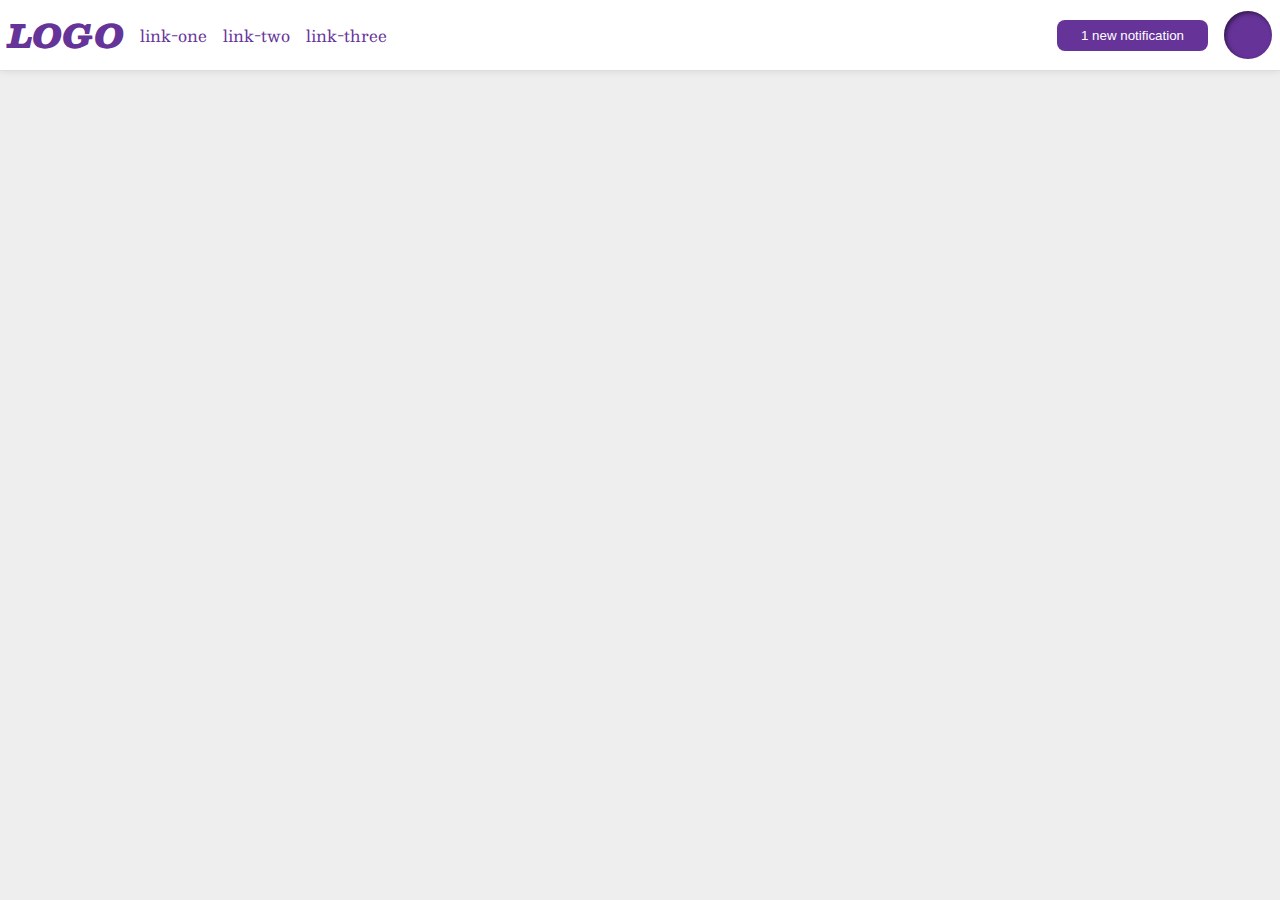
<file: flex/03-flex-header-2/index.html>
<!DOCTYPE html>
<html lang="en">
  <head>
    <meta charset="UTF-8">
    <meta http-equiv="X-UA-Compatible" content="IE=edge">
    <meta name="viewport" content="width=device-width, initial-scale=1.0">
    <title>Flex Header 2</title>
    <link rel="stylesheet" href="style.css">
  </head>
  <body>
    <div class="header">
      <div class="left">
        <div class="logo">
          LOGO
        </div>
        <ul class="links">
          <li><a href="https://google.com">link-one</a></li>
          <li><a href="https://google.com">link-two</a></li>
          <li><a href="https://google.com">link-three</a></li>
        </ul>
      </div>
      <div class="right">
        <button class="notifications">
          1 new notification
        </button>
        <div class="profile-image"></div>
      </div>
      
    </div>
  </body>
</html>
</file>
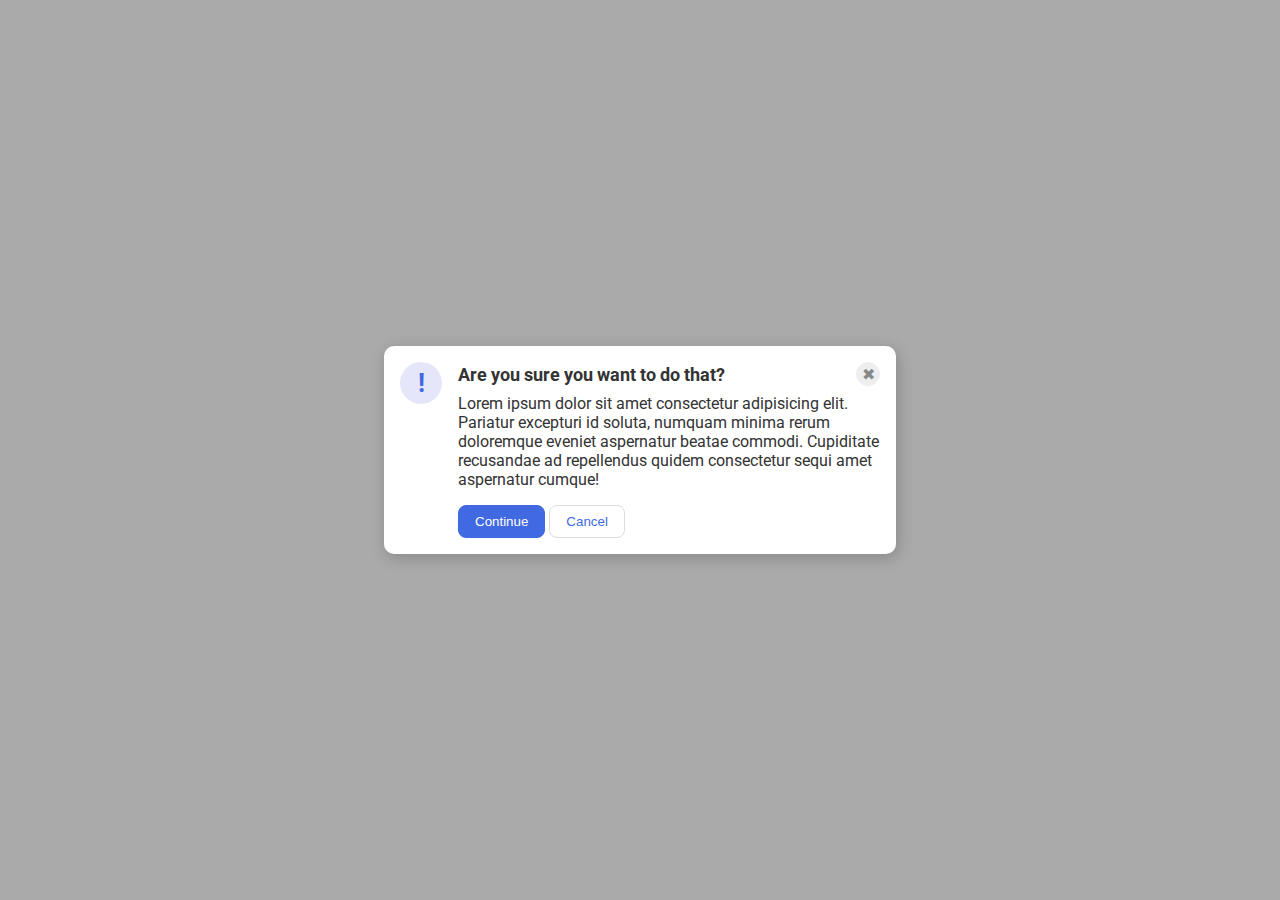
<file: flex/05-flex-modal/index.html>
<!DOCTYPE html>
<html lang="en">
  <head>
    <meta charset="UTF-8">
    <meta http-equiv="X-UA-Compatible" content="IE=edge">
    <meta name="viewport" content="width=device-width, initial-scale=1.0">
    <link rel="stylesheet" href="style.css">
    <title>Modal</title>
  </head>
  <body>
    <div class="modal">
      <div class="icon">!</div>

      <div class="container">
        <div class="line1">
          <div class="header">Are you sure you want to do that?</div>
          <button class="close-button">✖</button>

        </div>
          
        <div class="text">Lorem ipsum dolor sit amet consectetur adipisicing elit. Pariatur excepturi id soluta, numquam minima rerum doloremque eveniet aspernatur beatae commodi. Cupiditate recusandae ad repellendus quidem consectetur sequi amet aspernatur cumque!</div>
        <button class="continue">Continue</button>
        <button class="cancel">Cancel</button>
      </div>
      
    </div>
  </body>
</html>
</file>
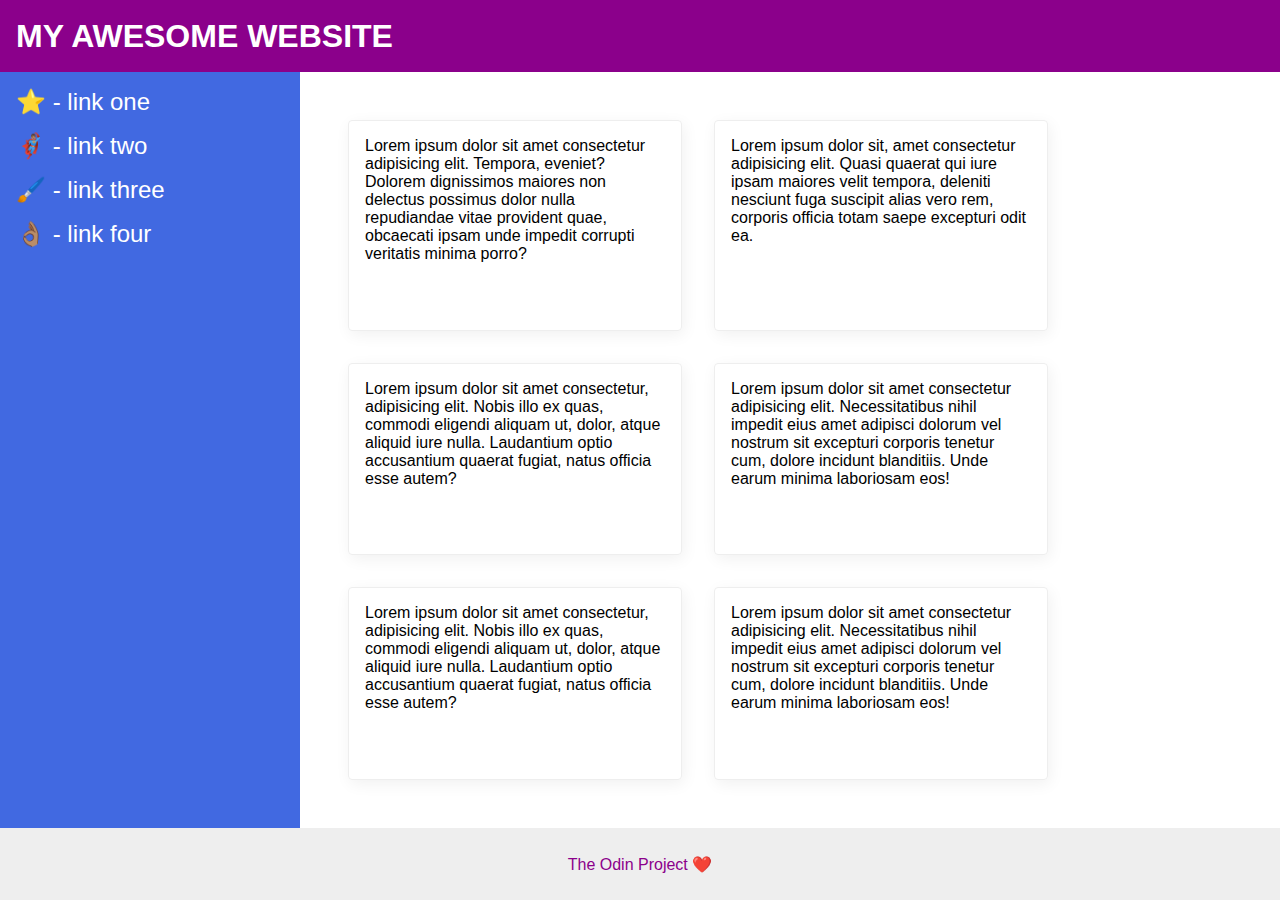
<file: flex/07-flex-layout-2/index.html>
<!DOCTYPE html>
<html lang="en">
  <head>
    <meta charset="UTF-8">
    <meta http-equiv="X-UA-Compatible" content="IE=edge">
    <meta name="viewport" content="width=device-width, initial-scale=1.0">
    <title>The Holy Grail</title>
    <link rel="stylesheet" href="style.css">
  </head>
  <body>
    <div class="header">
      MY AWESOME WEBSITE
    </div>
    
      <div class="center">
        <div class="sidebar">
          <ul>
            <li><a href="#">⭐ - link one</a></li>
            <li><a href="#">🦸🏽‍♂️ - link two</a></li>
            <li><a href="#">🖌️ - link three</a></li>
            <li><a href="#">👌🏽 - link four</a></li>
          </ul>
        </div>
      
          <div class="cards">
            <div class="card">Lorem ipsum dolor sit amet consectetur adipisicing elit. Tempora, eveniet? Dolorem dignissimos maiores non delectus possimus dolor nulla repudiandae vitae provident quae, obcaecati ipsam unde impedit corrupti veritatis minima porro?</div>
            <div class="card">Lorem ipsum dolor sit, amet consectetur adipisicing elit. Quasi quaerat qui iure ipsam maiores velit tempora, deleniti nesciunt fuga suscipit alias vero rem, corporis officia totam saepe excepturi odit ea.</div>
            <div class="card">Lorem ipsum dolor sit amet consectetur, adipisicing elit. Nobis illo ex quas, commodi eligendi aliquam ut, dolor, atque aliquid iure nulla. Laudantium optio accusantium quaerat fugiat, natus officia esse autem?</div>
            <div class="card">Lorem ipsum dolor sit amet consectetur adipisicing elit. Necessitatibus nihil impedit eius amet adipisci dolorum vel nostrum sit excepturi corporis tenetur cum, dolore incidunt blanditiis. Unde earum minima laboriosam eos!</div>
            <div class="card">Lorem ipsum dolor sit amet consectetur, adipisicing elit. Nobis illo ex quas, commodi eligendi aliquam ut, dolor, atque aliquid iure nulla. Laudantium optio accusantium quaerat fugiat, natus officia esse autem?</div>
            <div class="card">Lorem ipsum dolor sit amet consectetur adipisicing elit. Necessitatibus nihil impedit eius amet adipisci dolorum vel nostrum sit excepturi corporis tenetur cum, dolore incidunt blanditiis. Unde earum minima laboriosam eos!</div>
          </div>
    
      </div>       
     
       <div class="footer">
          The Odin Project ❤️
        </div>
  </body>
</html>
</file>
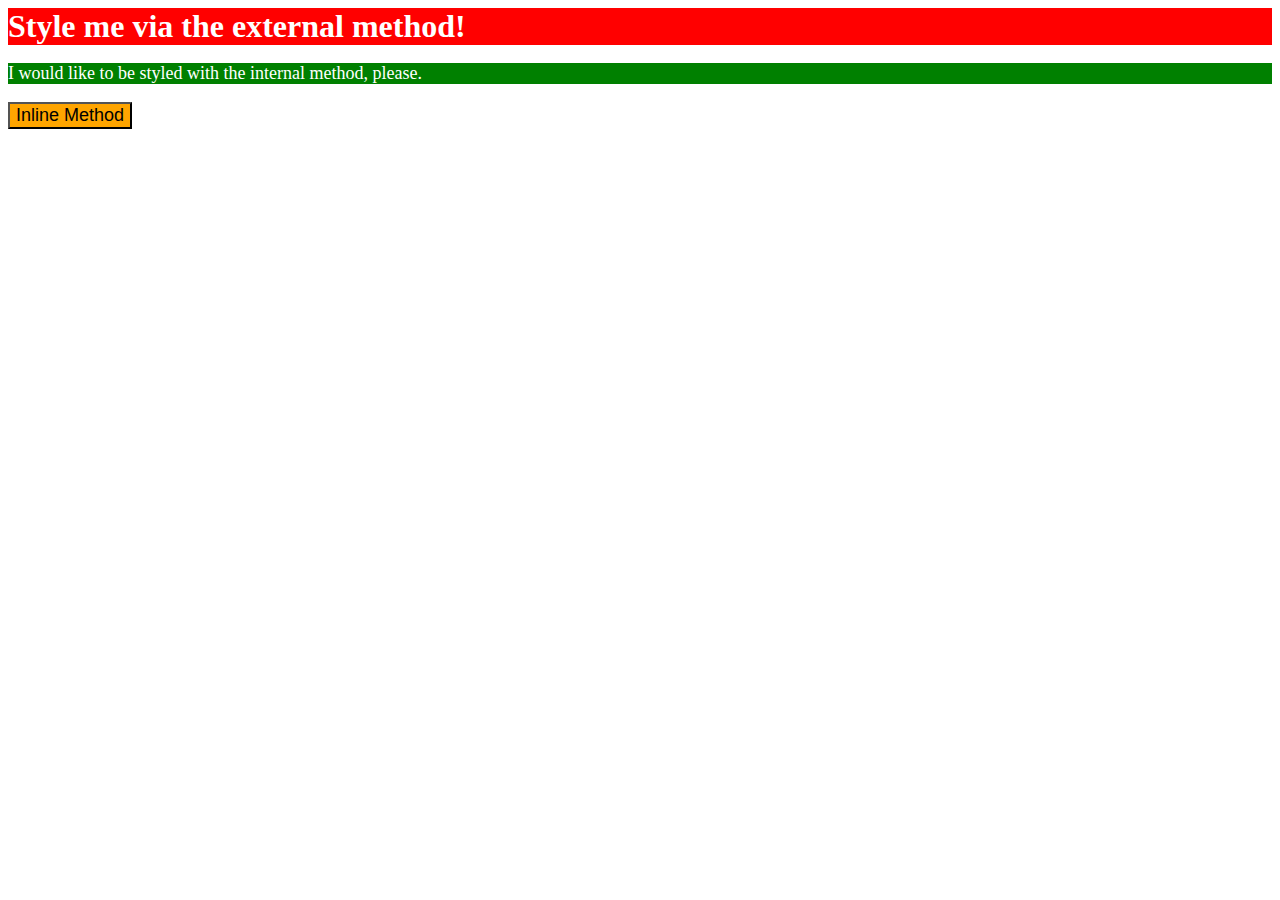
<file: foundations/01-css-methods/index.html>
<!DOCTYPE html>
<html lang="en">
  <head>
    <meta charset="UTF-8">
    <meta http-equiv="X-UA-Compatible" content="IE=edge">
    <meta name="viewport" content="width=device-width, initial-scale=1.0">
    <title>Methods for Adding CSS</title>
    
    <!--
    To link styles.css file to index.html file(External CSS)
     <link rel="stylesheet" href="./styles.css">  
     -->
    
    <!--
    Add styles in the index.html(Internal CSS) rather than (External CSS) 
    <style>
      div{
        background-color: red;
        color: white;
        font-size: 32px;
        text-align: center;
        font-weight: bold;
      }

      p{
        background-color: green;
        color: white;
        font-size: 18px;
      }

      button{
        background: orange;
        font-size: 18px;
      }
    </style>
    -->

  </head>
  <body>
    <!-- Styles added to index.html using Inline CSS method -->
    <div style="background-color: red; color: white; font-size: 32px;
    text-align: centre; font-weight: bold;">Style me via the external method!</div>
    <p style="background-color: green; color: white; font-size: 18px;">I would like to be styled with the internal method, please.</p>
    <button style="background-color: orange; font-size: 18px;">Inline Method</button>
  </body>
</html>
</file>
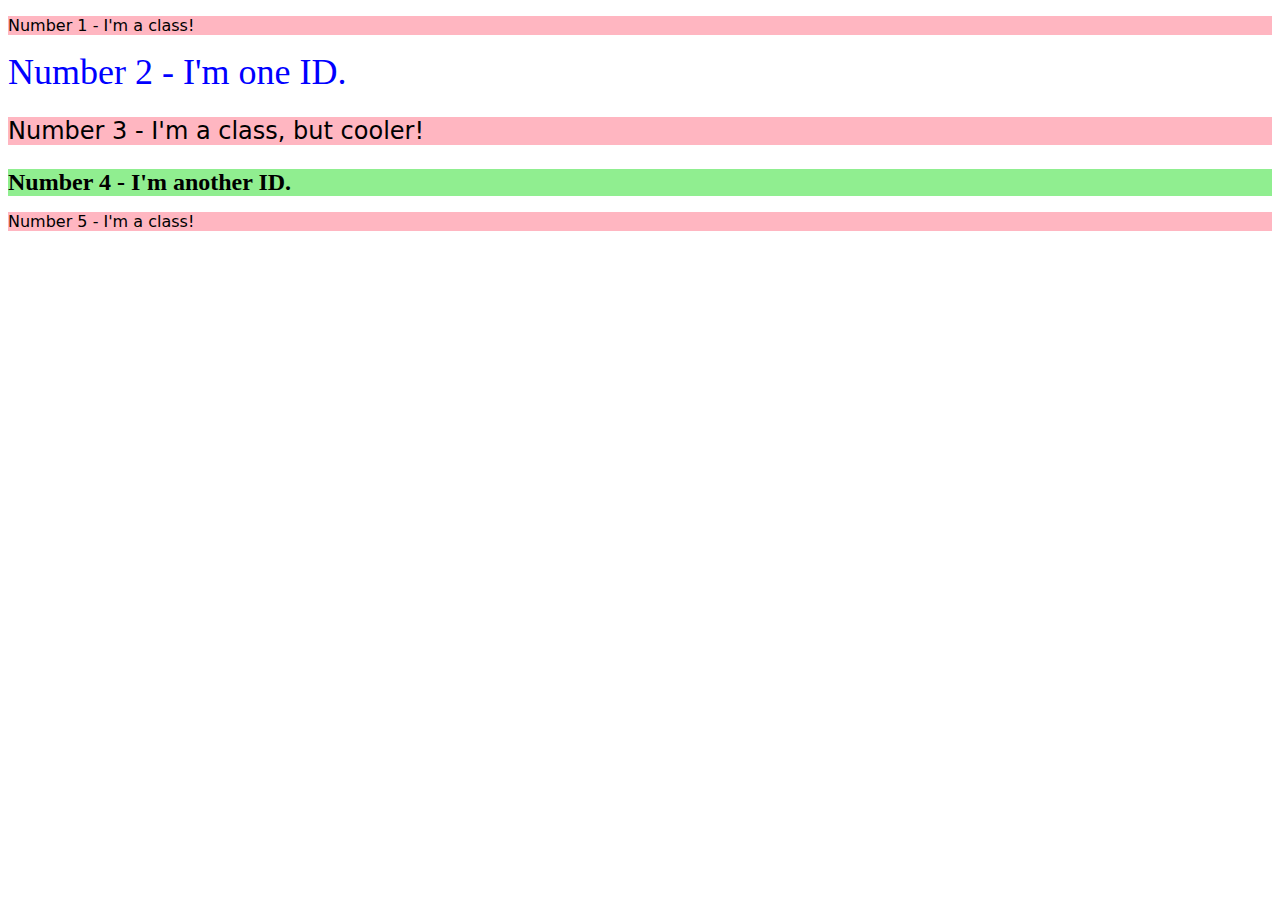
<file: foundations/02-class-id-selectors/index.html>
<!DOCTYPE html>
<html lang="en">
  <head>
    <meta charset="UTF-8">
    <meta http-equiv="X-UA-Compatible" content="IE=edge">
    <meta name="viewport" content="width=device-width, initial-scale=1.0">
    <title>Class and ID Selectors</title>
    <link rel="stylesheet" href="style.css">
  </head>
  <body>
    <p class="odd">Number 1 - I'm a class!</p>
    <div id="secEl">Number 2 - I'm one ID.</div>
    <p class="odd adjust-font-size" >Number 3 - I'm a class, but cooler!</p>
    <div id="fourthEl" class="adjust-font-size">Number 4 - I'm another ID.</div>
    <p class="odd">Number 5 - I'm a class!</p>
  </body>
</html>
</file>
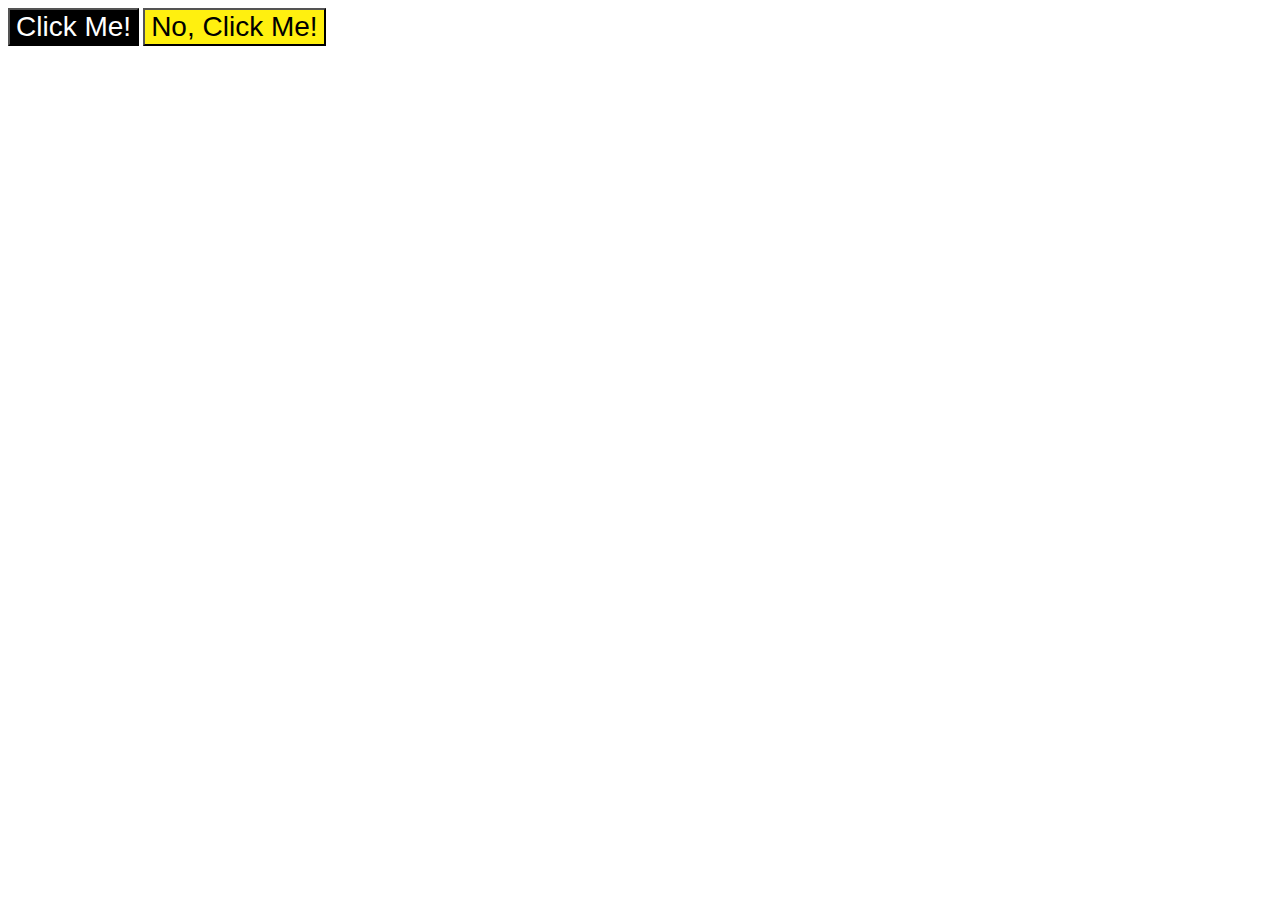
<file: foundations/03-grouping-selectors/index.html>
<!DOCTYPE html>
<html lang="en">
  <head>
    <meta charset="UTF-8">
    <meta http-equiv="X-UA-Compatible" content="IE=edge">
    <meta name="viewport" content="width=device-width, initial-scale=1.0">
    <title>Grouping Selectors</title>
    <link rel="stylesheet" href="style.css">
  </head>
  <body>
    <button class="firstEl">Click Me!</button>
    <button class="secEl">No, Click Me!</button>
  </body>
</html>
</file>
<file: flex/03-flex-header-2/style.css>
/* this is some magical font-importing.  
you'll learn about it later. */
@import url('https://fonts.googleapis.com/css2?family=Besley:ital,wght@0,400;1,900&display=swap');

body {
  padding: 0;
  margin: 0;
  background: #eee;
  font-family: Besley, serif;
}
*{
  padding: 0;
  margin: 0;
}

.header {
  background: white;
  border-bottom: 1px solid #ddd;
  box-shadow: 0 0 8px rgba(0,0,0,.1);
}

.profile-image {
  background: rebeccapurple;
  box-shadow: inset 2px 2px 4px rgba(0,0,0,.5);
  border-radius: 50%;
  width: 48px;
  height: 48px;
}

.logo {
  color: rebeccapurple;
  font-size: 32px;
  font-weight: 900;
  font-style: italic;
}

button {
  border: none;
  border-radius: 8px;
  background: rebeccapurple;
  color: white;
  padding: 8px 24px;
}

a {
  /* this removes the line under our links */
  text-decoration: none;
  color: rebeccapurple;
}

ul {
  list-style-type: none;
}


/* Addition starts here */

.header{
  display: flex;
  justify-content: space-between;
  padding: 8px;
}


.links{
  display: flex;
  align-items: center;
  gap: 16px;
}

.left,
.right{
  display: flex;
  align-items: center;
  gap: 16px;
}
</file>
<file: flex/05-flex-modal/style.css>
@import url('https://fonts.googleapis.com/css2?family=Roboto:wght@400;700&display=swap');

html, body {
  height: 100%;
}

body {
  font-family: Roboto, sans-serif;
  margin: 0;
  background: #aaa;
  color: #333;
  /* I'll give you this one for free lol */
  display: flex;
  align-items: center;
  justify-content: center;
}

.modal {
  background: white;
  width: 480px;
  border-radius: 10px;
  box-shadow: 2px 4px 16px rgba(0,0,0,.2);
}

.icon {
  color: royalblue;
  font-size: 26px;
  font-weight: 700;
  background: lavender;
  width: 42px;
  height: 42px;
  border-radius: 50%;
  display: flex;
  align-items: center;
  justify-content: center;
}

.close-button {
  background: #eee;
  border-radius: 50%;
  color: #888;
  font-weight: 400;
  font-size: 16px;
  height: 24px;
  width: 24px;
  display: flex;
  align-items: center;
  justify-content: center;
  border: 1px solid #eee;
  padding: 0;
}

button {
  cursor: pointer;
  padding: 8px 16px;
  border-radius: 8px;
}

button.continue {
  background: royalblue;
  border: 1px solid royalblue;
  color: white;
}

button.cancel {
  background: white;
  border: 1px solid #ddd;
  color: royalblue;
}

/* Addition goes here */

.modal{
  display: flex;
  padding: 16px;
  gap: 16px;
}
.icon{
  flex-shrink: 0;
}

.line1{
  display: flex;
  justify-content: space-between;
  align-items: center;
  margin-bottom: 8px;

}
.header{
  font-weight: 700;
  font-size: 18px;
}

.text{
  margin-bottom: 16px;
}
</file>
<file: flex/07-flex-layout-2/style.css>
body {
  font-family: -apple-system, BlinkMacSystemFont, 'Segoe UI', Roboto, Oxygen, Ubuntu, Cantarell, 'Open Sans', 'Helvetica Neue', sans-serif;
  margin: 0;
  min-height: 100vh;
}

.header {
  height: 72px;
  background: darkmagenta;
  color: white;
}

.footer {
  height: 72px;
  background: #eee;
  color: darkmagenta;
}

.sidebar {
  width: 300px;
  background: royalblue;
  box-sizing: border-box;
}

.card {
  border: 1px solid #eee;
  box-shadow: 2px 4px 16px rgba(0,0,0,.06);
  border-radius: 4px;
}

/* Addition goes here */
a{
  text-decoration: none;
  color: white;
}

ul{
  list-style-type: none;
  padding: 0px;
  margin: 0px;
}

li{
  margin-bottom: 16px;
}

a{
  font-size: 24px;
}

body{
  display: flex;
  flex-direction: column;
}

.center{
  display: flex;
  flex: 1;
}

.header{
  display: flex;
  font-size: 32px;
  font-weight: 900;
  align-items: center;
  padding: 0px 16px;
}

.bottom{
  display: flex;
  flex-direction: column;
  
}

.sidebar{
  min-width: 300px;
  padding: 16px;
}

.card{
  width: 300px;
  padding: 16px;
}

.cards{
  display: flex;
  padding: 48px;
  flex-wrap: wrap;
  gap: 32px;
}

.footer{
  display: flex;
  align-items: center;
  justify-content: center;
}
</file>
<file: foundations/01-css-methods/styles.css>
div{
    background-color: red;
    font-weight: bold;
    text-align: center;
    font-size: 32px;
    
}

p{
    background-color: green;
}

button{
    background-color: orange;
}

div,
p{
    color: white;
}

p,
button{
    font-size: 18px;
}
</file>
<file: foundations/02-class-id-selectors/style.css>
.odd{
    background-color:#ffb6c1;
    font-family: Verdana, "DejaVu Sans", sans-serif;
}

#secEl{
    color: rgb(0, 0, 255);
    font-size: 36px;
}

.adjust-font-size
{
    font-size: 24px;
}

#fourthEl{
    background-color: lightgreen;
    font-weight: bold;
}
</file>
<file: foundations/03-grouping-selectors/style.css>
.firstEl{
    background-color: #000;
    color: white;
}

.secEl{
    background-color: #fff00f;
}

.firstEl,
.secEl{
    font-size: 28px;
    font-family: Helvetica, "Times New Roman", sans-serif;
}
</file>
